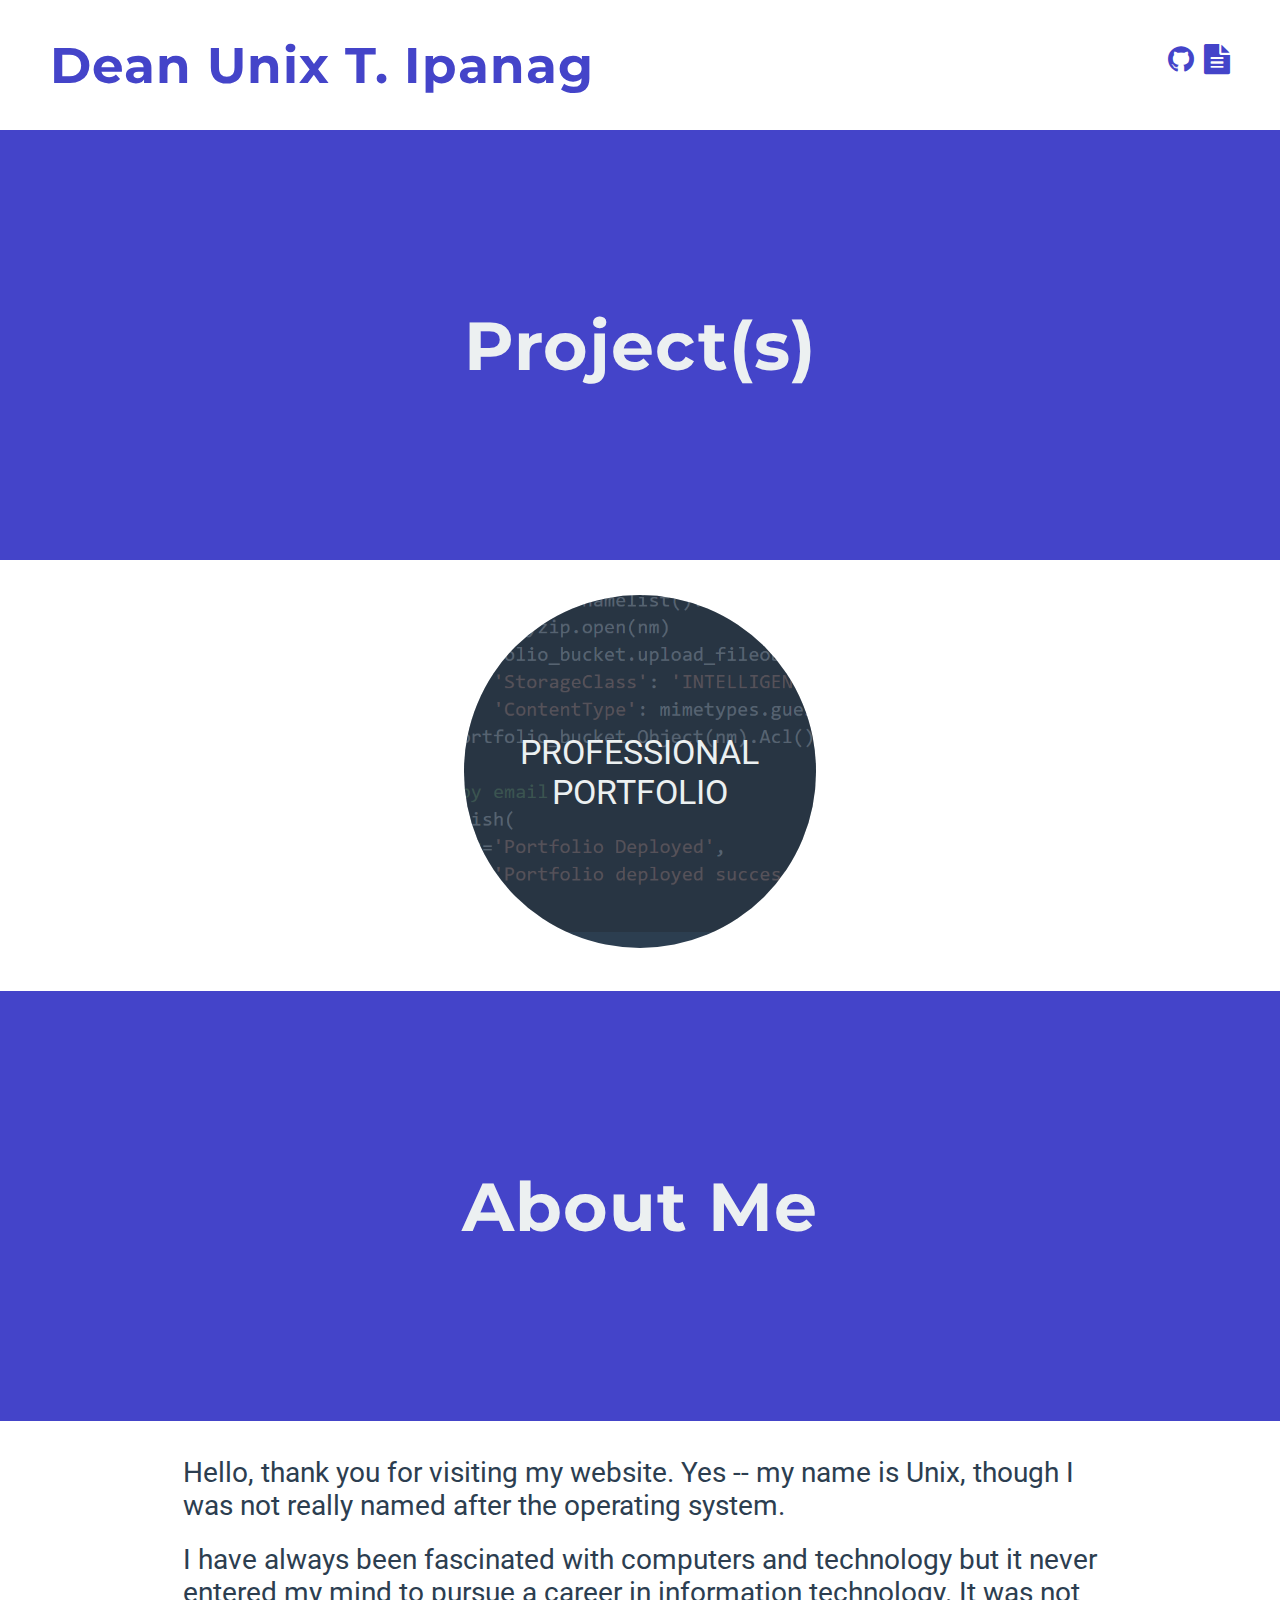
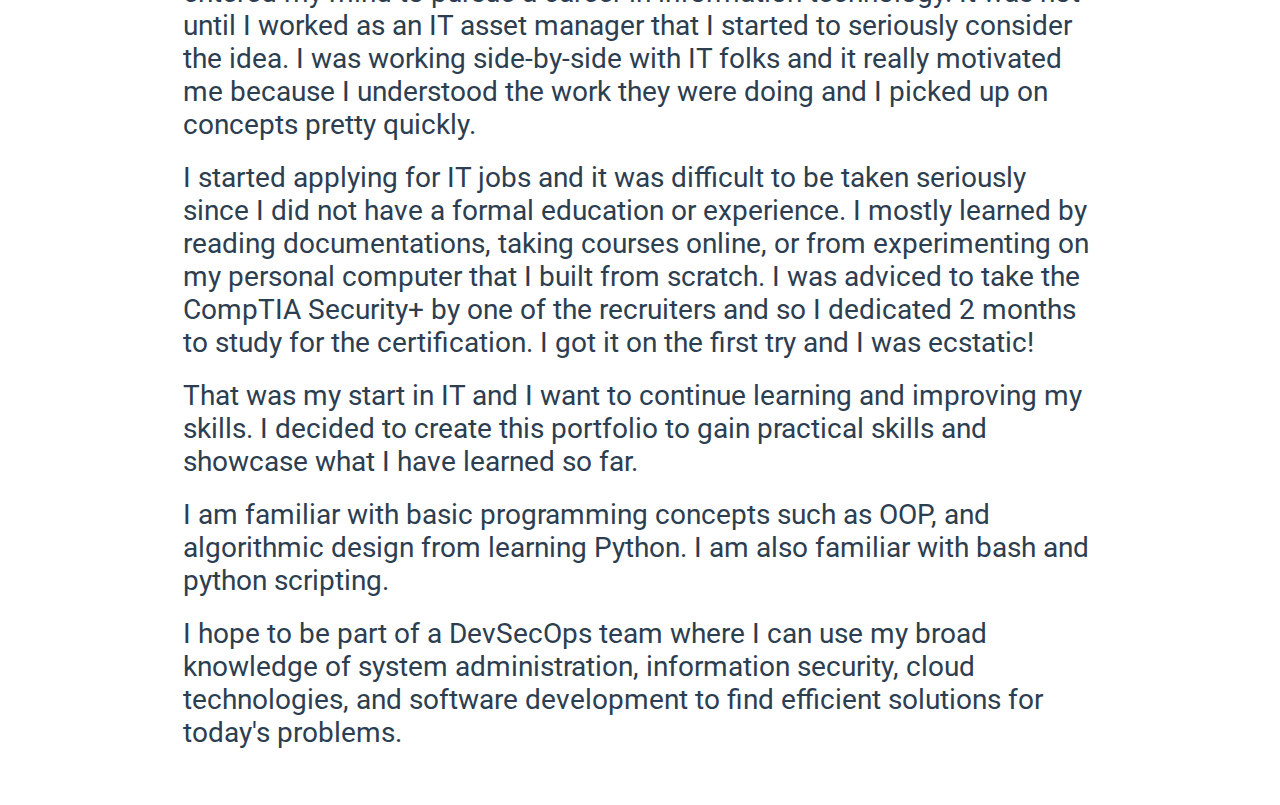
<file: index.html>
<!DOCTYPE html>
<html>

<head>
  <meta charset="utf-8">
  <meta http-equiv="X-UA-Compatible" content="IE=edge">
  <meta name="viewport" content="width=device-width, initial-scale=1">
  <title>Dean Unix Ipanag | System Administrator</title>
  <link rel="stylesheet" href="styles/main.css" />
  <link rel="stylesheet" href="https://maxcdn.bootstrapcdn.com/font-awesome/4.7.0/css/font-awesome.min.css" />
  <link rel="stylesheet" href="https://fonts.googleapis.com/css?family=Montserrat" />
  <link rel="stylesheet" href="https://fonts.googleapis.com/css2?family=Roboto:wght@400;700&display=swap">
  
  <link rel="apple-touch-icon" sizes="180x180" href="favicon_io/apple-touch-icon.png">
  <link rel="icon" type="image/png" sizes="32x32" href="favicon_io/favicon-32x32.png">
  <link rel="icon" type="image/png" sizes="16x16" href="favicon_io/favicon-16x16.png">
  <link rel="manifest" href="favicon_io/site.webmanifest">
</head>

<body>
  <main class="overflow--auto">
    <h1 class="color--blue section__heading--largest">
      Dean Unix T. Ipanag
    </h1>

    <ul class="section--social">

      <!-- Link to GitHub profile -->
      <li class="socialWrapper color--blue">
        <a class="social color--blue" title="GitHub Profile" 
           target="_blank" 
           href="https://github.com/dunixcodes">
          <i class="fa fa-github"></i>
        </a>
      </li>

      <!-- Link to resume -->
      <li class="socialWrapper">
        <a class="social color--blue" 
           title="Resume" 
           href="DeanIpanag-Resume.pdf">
          <i class="fa fa-file-text"></i>
        </a>
      </li>
    </ul>
  </main>

  <section class="background--blue section">
    <h2 class="color--cloud margin--none section__text--centered">
      Project(s)
    </h2>
  </section>

  <section class="section section--alignCentered section--description">
    <div class="section__project">
      <div class="section__projectItem">
        <a title="Project Repository" target="_blank" href="https://github.com/dunixcodes/my-portfolio">
          <img alt="screenshot of project code" class="section__projectImage"
            src="images/portfolio.PNG" />
        
          <dl class="color--cloud">
            <dt class="section__projectItemTitle section__text--centered">
              Professional Portfolio
            </dt>
            <dd></dd>
          </dl>
        </a>
      </div>
    </div>

  </section>

  <section class="background--blue section">
    <h2 class="color--cloud margin--none section__text--centered">
      About Me
    </h2>
  </section>

  <section class="section section--alignCentered section--description">
    <p class="color--darkgrey section__description">
      Hello, thank you for visiting my website. Yes -- my name is Unix,
      though I was not really named after the operating system.
    </p>

    <p class="color--darkgrey section__description">
      I have always been fascinated with computers and technology but it never
      entered my mind to pursue a career in information technology. It was not 
      until I worked as an IT asset manager that I started to seriously consider 
      the idea. I was working side-by-side with IT folks and it really motivated 
      me because I understood the work they were doing and I picked up on concepts 
      pretty quickly.
    </p>

    <p class="color--darkgrey section__description">
      I started applying for IT jobs and it was difficult to be taken seriously since
      I did not have a formal education or experience. I mostly learned by
      reading documentations, taking courses online, or from experimenting
      on my personal computer that I built from scratch. I was adviced to take
      the CompTIA Security+ by one of the recruiters and so I dedicated 2 months
      to study for the certification. I got it on the first try and I was ecstatic!
    </p>

    <p class="color--darkgrey section__description">
      That was my start in IT and I want to continue learning and improving my skills. 
      I decided to create this portfolio to gain practical skills and showcase what
      I have learned so far.
    </p>

    <p class="color--darkgrey section__description">
      I am familiar with basic programming concepts such as OOP, and algorithmic
      design from learning Python. I am also familiar with bash and python scripting.
    </p>

    <p class="color--darkgrey section__description">
      I hope to be part of a DevSecOps team where I can use my broad knowledge 
      of system administration, information security, cloud technologies, and 
      software development to find efficient solutions for today's problems.
    </p>

    <div class="background--blue modal--closed">
      <span class="color--cloud modal__closeButton">
        <i class="fa fa-window-close-o"></i>
      </span>
      <img alt="screenshot of project code" class="modal__image" src="images/portfolio.PNG" />
      <div class="color--cloud modal__text">
        <h2 class="modal__title">
          Professional Portfolio
        </h2>
        <a class="color--blue modal__link" href="#">
          Check it out!
        </a>
        <p class="modal__description">
          Using HTML, CSS, and ReactJS, I created a simple website for my projects.
          This website utilizes different AWS technologies to implement CI/CD.
        </p>
      </div>
    </div>

</body>

</html>
</file>
<file: styles/main.css>
.background--blue {
  background-color: #4444c9;
}

.color--blue {
  color: #4444c9;
}

.color--cloud {
  color: rgb(236, 240, 241);
}

.color--grey {
  color: rgb(127, 140, 141);
}

.color--darkgrey {
  color: rgb(44, 62, 80);
}

.section__projectItem {
  background-color: rgb(44, 62, 80);
}

/*
  General Styles
    These are styles to be inherited
    through parent containers.
*/

html {
  font-size: 63.0%;
}

body {
  font-family: 'Roboto', serif;
  margin: 0;
}

h1, h2, h3, h4, h5, h6 {
  font-family: 'Montserrat', sans-serif;
  letter-spacing: .1rem;
}

/*
  Helpers
*/

.margin--none {
  margin: 0;
}

.overflow--auto {
  overflow: auto;
}


/*
  Sections
*/

.section {
  font-size: 4.5rem;
  min-height: 40vh;
  position: relative;
  padding-top: 3.5rem;
  padding-bottom: 3.5rem;
}

.section--alignCentered {
  text-align: center;
}

.section--description {
  font-size: 2.8rem;
  padding-left: 3rem;
  padding-right: 3rem;
}

.section__description {
  margin: 0 auto;
  margin-bottom: 2rem;
  width: 75%;
  text-align: left;
}

.section__text--centered {
  position: absolute;
  top: 50%;
  left: 50%;
  transform: translate(-50%, -50%);
}

.section__project,
.section__projectItem {
  display: inline-block;
  height: 35rem;
  width: 35rem;
}

/* .section__project {
  margin-right: 4rem;
} */

.section__projectItem {
  border-radius: 100%;
  cursor: pointer;
  overflow: hidden;
  position: relative;
}

.section__projectItem:active {
  transition: 0.05s all;
  width: 34rem;
  height: 34rem;
}

.section__projectItemTitle{
  font-size: 3.4rem;
  text-align: center;
  text-transform: uppercase;
  width: 90%;
}

.section__projectImage {
  opacity: 0.25;
  width: 250%;
  margin-left: -50%;
  margin-top: -50%;
}

/*
  Header
*/

.section__heading--largest {
  float: left;
  font-size: 5rem;
  margin-left: 5rem;
}

.section--social {
  float: right;
  line-height: 10rem;
  margin-right: 5rem;
}

.social {
  margin-right: 0.75rem;
}

.socialWrapper:last-child .social {
  margin-right: 0;
}

.socialWrapper {
  display: inline-block;
  font-size: 3rem;
}


/*
  Modal
*/

.modal--closed {
  display: none;
}

.modal--open {
  display: block;
  position: fixed;
  top: 0;
  right: 0;
  left: 0;
  bottom: 0;
  width: 100%;
  height: 100%;
  z-index: 100;
}

.modal__closeButton {
  position: absolute;
  right: 2rem;
  top: 5rem;
  font-size: 4rem;
  z-index: 1;
  cursor: pointer;
}

.modal__text {
  position: absolute;
  top: 0;
  left: 0;
  font-size: 2.4rem;
  padding: 2rem;
  width: 66%;
}

.modal__link {
  background-color: white;
  border-radius: 4px;
  padding: 0.4rem 1rem;
  text-transform: uppercase;
  text-decoration: none;
}

.modal__image {
  opacity: 0.2;
}
</file>
